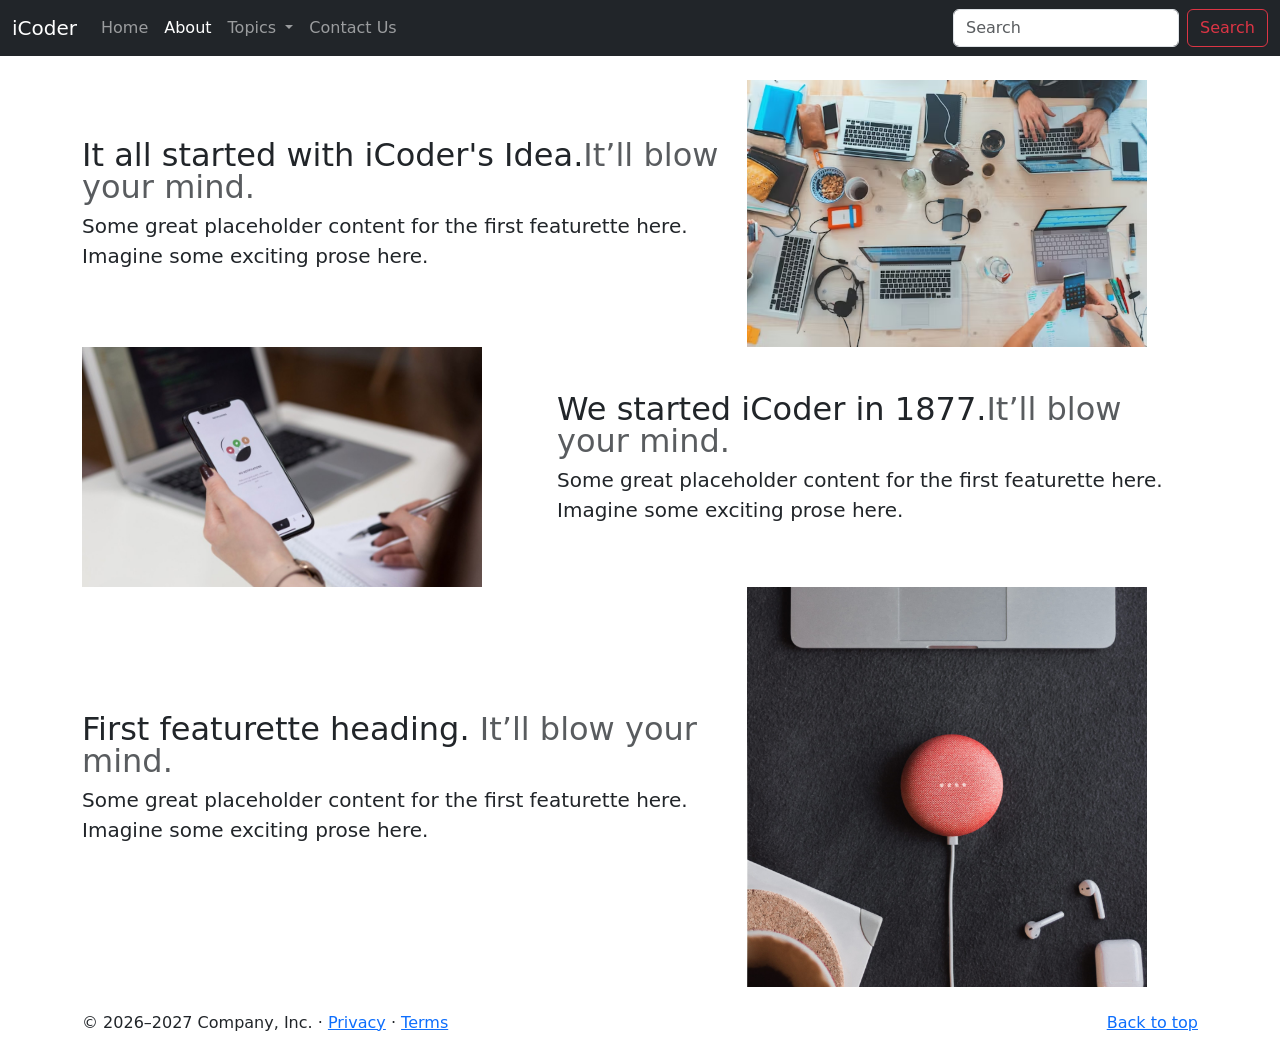
<file: about.html>
<!doctype html>
<html lang="en">

<head>
    <meta charset="utf-8">
    <meta name="viewport" content="width=device-width, initial-scale=1">
    <title>iCoder Heaven for Programmers</title>

    <link href="https://cdn.jsdelivr.net/npm/bootstrap@5.3.8/dist/css/bootstrap.min.css" rel="stylesheet"
        integrity="sha384-sRIl4kxILFvY47J16cr9ZwB07vP4J8+LH7qKQnuqkuIAvNWLzeN8tE5YBujZqJLB" crossorigin="anonymous">
    <link href="style.css" rel="stylesheet" />
</head>

<body>
    <nav class="navbar navbar-expand-lg navbar-dark bg-dark">
        <div class="container-fluid">
            <a class="navbar-brand" href="#">iCoder</a>
            <button class="navbar-toggler" type="button" data-bs-toggle="collapse"
                data-bs-target="#navbarSupportedContent" aria-controls="navbarSupportedContent" aria-expanded="false"
                aria-label="Toggle navigation">
                <span class="navbar-toggler-icon"></span>
            </button>
            <div class="collapse navbar-collapse" id="navbarSupportedContent">
                 <ul class="navbar-nav me-auto mb-2 mb-lg-0">
                    <li class="nav-item">
                        <a class="nav-link" aria-current="page" href="/iCoderBootstrap/">Home</a>
                    </li>
                    <li class="nav-item">
                        <a class="nav-link active" href="/iCoderBootstrap/about.html">About</a>
                    </li>
                    <li class="nav-item dropdown">
                        <a class="nav-link dropdown-toggle" href="#" role="button" data-bs-toggle="dropdown"
                            aria-expanded="false">
                            Topics
                        </a>
                        <ul class="dropdown-menu">
                            <li><a class="dropdown-item" href="#">Technology</a></li>
                            <li><a class="dropdown-item" href="#">Web Development</a></li>
                            <li>
                                <hr class="dropdown-divider">
                            </li>
                            <li><a class="dropdown-item" href="#">Support</a></li>
                            <li><a class="dropdown-item" href="#">Write for us</a></li>
                        </ul>
                    </li>
                    <li class="nav-item">
                        <a class="nav-link" href="/iCoderBootstrap/contact.html">Contact Us</a>
                    </li>

                </ul>
                <form class="d-flex" role="search">
                    <input class="form-control me-2" type="search" placeholder="Search" aria-label="Search" />
                    <button class="btn btn-outline-danger" type="submit">Search</button>
                </form>
            </div>
        </div>
    </nav>


    <div class="container my-4">
        <div class="row featurette d-flex justify-content-center align-items-center">
            <div class="col-md-7">
                <h2 class="featurette-heading fw-normal lh-1">It all started with iCoder's Idea.<span
                        class="text-body-secondary">It’ll
                        blow your mind.</span></h2>
                <p class="lead">Some great placeholder content for the first featurette here. Imagine some exciting
                    prose here.
                </p>
            </div>
            <div class="col-md-5">
                <img class="bd-placeholder-img bd-placeholder-img-lg featurette-image img-fluid mx-auto"
                    class="img-fluid" src="aboutimage.avif" alt="" height="500" width="400">
            </div>
        </div>

        <div class="row featurette d-flex justify-content-center align-items-center">
            <div class="col-md-7 order-md-2">
                <h2 class="featurette-heading fw-normal lh-1">We started iCoder in 1877.<span
                        class="text-body-secondary">It’ll
                        blow your mind.</span></h2>
                <p class="lead">Some great placeholder content for the first featurette here. Imagine some exciting
                    prose here.
                </p>
            </div>
            <div class="col-md-5 order-md-1">
                <img class="bd-placeholder-img bd-placeholder-img-lg featurette-image img-fluid mx-auto"
                    class="img-fluid" src="aboutimage2.jpg" alt="" width="400" height="400">
            </div>
        </div>


        <div class="row featurette d-flex justify-content-center align-items-center">
            <div class="col-md-7">
                <h2 class="featurette-heading fw-normal lh-1">First featurette heading. <span
                        class="text-body-secondary">It’ll
                        blow your mind.</span></h2>
                <p class="lead">Some great placeholder content for the first featurette here. Imagine some exciting
                    prose here.
                </p>
            </div>
            <div class="col-md-5">

                <img class="bd-placeholder-img bd-placeholder-img-lg featurette-image img-fluid mx-auto"
                    class="img-fluid" src="aboutimage3.jpg" alt="" width="400" height="400">
            </div>
        </div>
    </div>
    </div>


    <footer class="container">
        <p class="float-end"><a href="#">Back to top</a></p>
        <p>© 2026–2027 Company, Inc. · <a href="#">Privacy</a> · <a href="#">Terms</a></p>
    </footer>

    <script src="https://cdn.jsdelivr.net/npm/bootstrap@5.3.8/dist/js/bootstrap.bundle.min.js"
        integrity="sha384-FKyoEForCGlyvwx9Hj09JcYn3nv7wiPVlz7YYwJrWVcXK/BmnVDxM+D2scQbITxI"
        crossorigin="anonymous"></script>
</body>

</html>
</file>
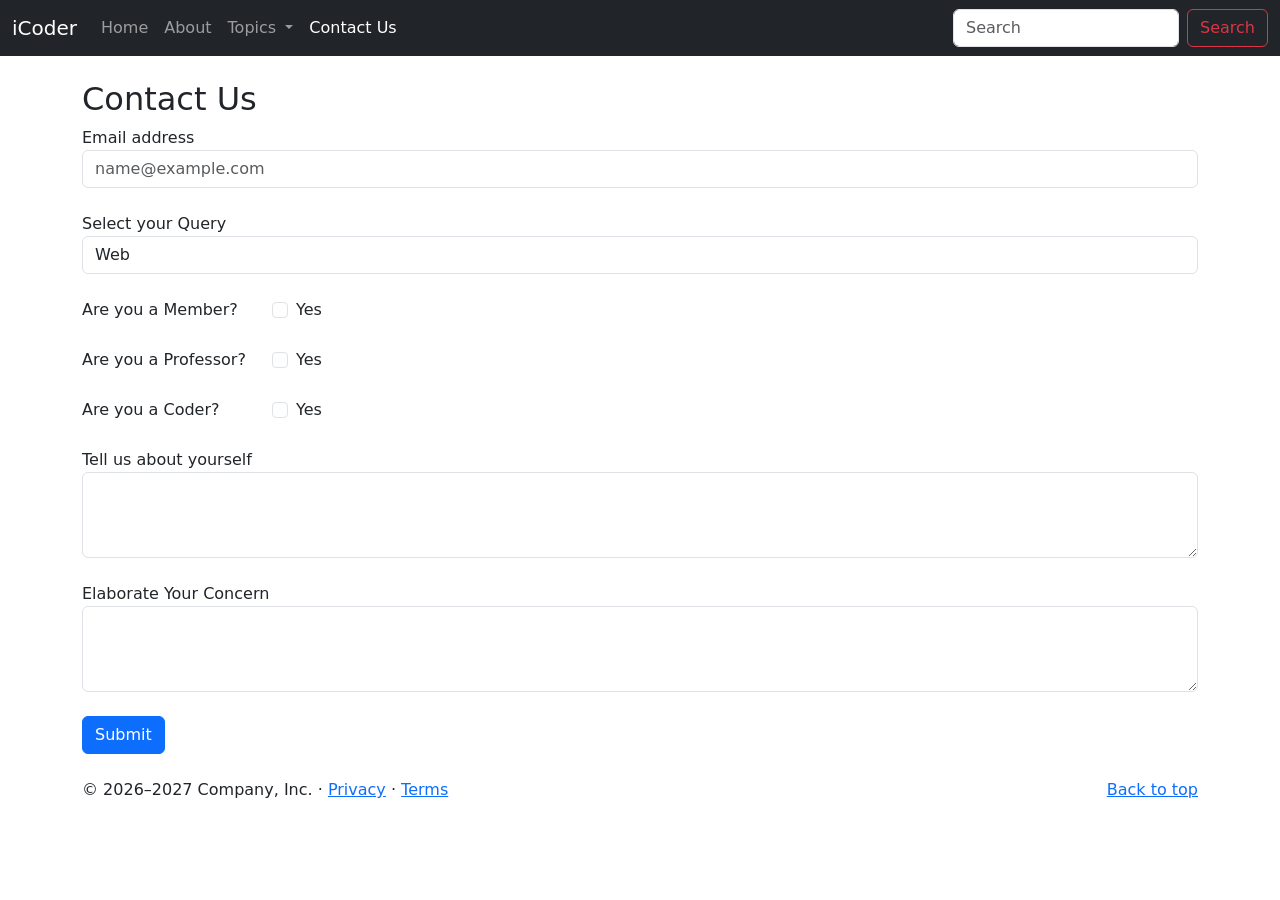
<file: contact.html>
<!doctype html>
<html lang="en">

<head>
    <meta charset="utf-8">
    <meta name="viewport" content="width=device-width, initial-scale=1">
    <title>iCoder Heaven for Programmers</title>

    <link href="https://cdn.jsdelivr.net/npm/bootstrap@5.3.8/dist/css/bootstrap.min.css" rel="stylesheet"
        integrity="sha384-sRIl4kxILFvY47J16cr9ZwB07vP4J8+LH7qKQnuqkuIAvNWLzeN8tE5YBujZqJLB" crossorigin="anonymous">
    <link href="style.css" rel="stylesheet" />
</head>

<body>
    <nav class="navbar navbar-expand-lg navbar-dark bg-dark">
        <div class="container-fluid">
            <a class="navbar-brand" href="#">iCoder</a>
            <button class="navbar-toggler" type="button" data-bs-toggle="collapse"
                data-bs-target="#navbarSupportedContent" aria-controls="navbarSupportedContent" aria-expanded="false"
                aria-label="Toggle navigation">
                <span class="navbar-toggler-icon"></span>
            </button>
            <div class="collapse navbar-collapse" id="navbarSupportedContent">
                 <ul class="navbar-nav me-auto mb-2 mb-lg-0">
                    <li class="nav-item">
                        <a class="nav-link" aria-current="page" href="/iCoderBootstrap/">Home</a>
                    </li>
                    <li class="nav-item">
                        <a class="nav-link" href="/iCoderBootstrap/about.html">About</a>
                    </li>
                    <li class="nav-item dropdown">
                        <a class="nav-link dropdown-toggle" href="#" role="button" data-bs-toggle="dropdown"
                            aria-expanded="false">
                            Topics
                        </a>
                        <ul class="dropdown-menu">
                            <li><a class="dropdown-item" href="#">Technology</a></li>
                            <li><a class="dropdown-item" href="#">Web Development</a></li>
                            <li>
                                <hr class="dropdown-divider">
                            </li>
                            <li><a class="dropdown-item" href="#">Support</a></li>
                            <li><a class="dropdown-item" href="#">Write for us</a></li>
                        </ul>
                    </li>
                    <li class="nav-item">
                        <a class="nav-link active" href="/iCoderBootstrap/contact.html">Contact Us</a>
                    </li>

                </ul>
                <form class="d-flex" role="search">
                    <input class="form-control me-2" type="search" placeholder="Search" aria-label="Search" />
                    <button class="btn btn-outline-danger" type="submit">Search</button>
                </form>
            </div>
        </div>
    </nav>


    <div class="container my-4">

        <h2>Contact Us</h2>

        <form>
            <div class="form-group">
                <label for="exampleFormControlInput1">Email address</label>
                <input type="email" class="form-control" id="exampleFormControlInput1" placeholder="name@example.com">
            </div>

            <br>

            <div class="form-group">
                <label for="exampleFormControlSelect1">Select your Query</label>
                <select class="form-control" id="exampleFormControlSelect1">
                    <option>Web</option>
                    <option>Tech Stack</option>
                    <option>Technology</option>
                    <option>Others</option>
                </select>
            </div>

            <br>

            <div class="form-group row">
                <div class="col-sm-2">Are you a Member?</div>
                <div class="col-sm-10">
                    <div class="form-check">
                        <input class="form-check-input" type="checkbox" id="gridCheck1">
                        <label class="form-check-label" for="gridCheck1">
                            Yes
                        </label>
                    </div>
                </div>
            </div>

            <br>

            <div class="form-group row">
                <div class="col-sm-2">Are you a Professor?</div>
                <div class="col-sm-10">
                    <div class="form-check">
                        <input class="form-check-input" type="checkbox" id="gridCheck2">
                        <label class="form-check-label" for="gridCheck2">
                            Yes
                        </label>
                    </div>
                </div>
            </div>

            <br>

            <div class="form-group row">
                <div class="col-sm-2">Are you a Coder?</div>
                <div class="col-sm-10">
                    <div class="form-check">
                        <input class="form-check-input" type="checkbox" id="gridCheck3">
                        <label class="form-check-label" for="gridCheck3">
                            Yes
                        </label>
                    </div>
                </div>
            </div>

            <br>

            <div class="form-group">
                <label for="exampleFormControlTextarea1">Tell us about yourself</label>
                <textarea class="form-control" id="exampleFormControlTextarea1" rows="3"></textarea>
            </div>

            <br>

             <div class="form-group">
                <label for="exampleFormControlTextarea1">Elaborate Your Concern</label>
                <textarea class="form-control" id="exampleFormControlTextarea2" rows="3"></textarea>
            </div>


            <br>
            <button class="btn btn-primary">Submit</button>
        </form>

    </div>


    <footer class="container">
        <p class="float-end"><a href="#">Back to top</a></p>
        <p>© 2026–2027 Company, Inc. · <a href="#">Privacy</a> · <a href="#">Terms</a></p>
    </footer>

    <script src="https://cdn.jsdelivr.net/npm/bootstrap@5.3.8/dist/js/bootstrap.bundle.min.js"
        integrity="sha384-FKyoEForCGlyvwx9Hj09JcYn3nv7wiPVlz7YYwJrWVcXK/BmnVDxM+D2scQbITxI"
        crossorigin="anonymous"></script>
</body>

</html>
</file>
<file: style.css>
/* .carouselExampleCaptions img {
  height: 600px;      
  object-fit: cover;    
} */
.carousel-item img {
    height: 325px;
    width:500px;
}
</file>
